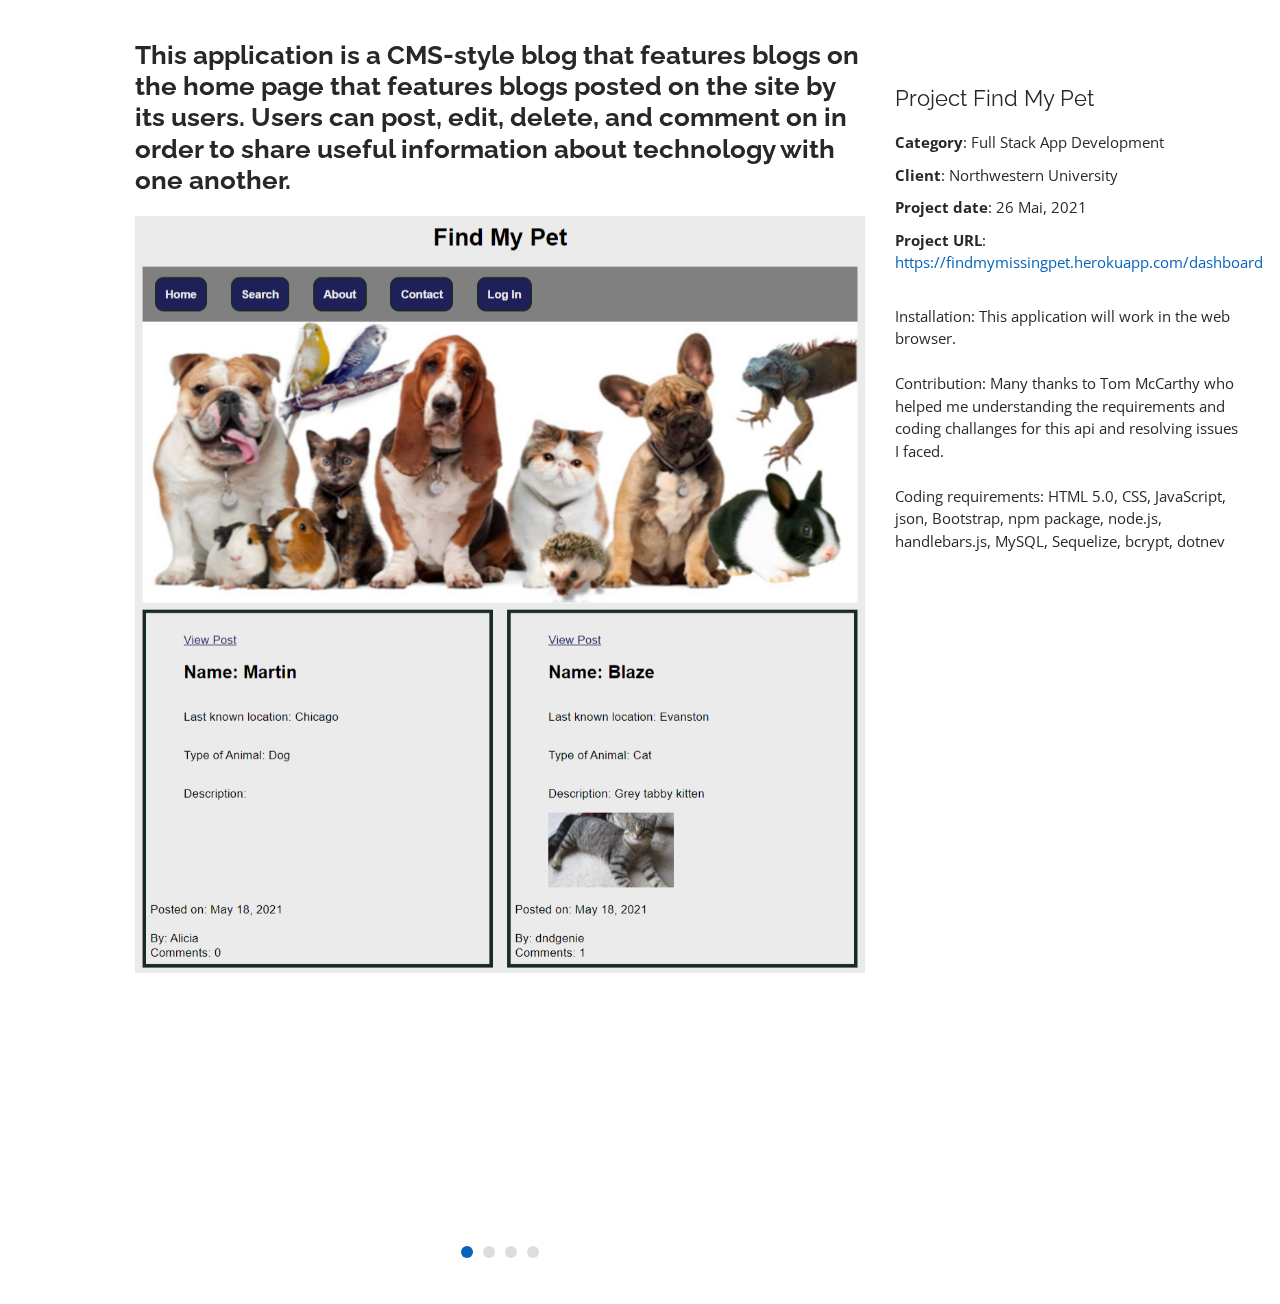
<file: findanimal-details.html>
<!DOCTYPE html>
<html lang="en">

<head>
  <meta charset="utf-8">
  <meta content="width=device-width, initial-scale=1.0" name="viewport">

  <title>TECH BLOG Application</title>
  <meta content="" name="description">
  <meta content="" name="keywords">

  <!-- Favicons -->
  <link href="assets/img/favicon.png" rel="icon">
  <link href="assets/img/apple-touch-icon.png" rel="apple-touch-icon">

  <!-- Google Fonts -->
  <link href="https://fonts.googleapis.com/css?family=Open+Sans:300,300i,400,400i,600,600i,700,700i|Raleway:300,300i,400,400i,500,500i,600,600i,700,700i|Poppins:300,300i,400,400i,500,500i,600,600i,700,700i" rel="stylesheet">

  <!-- Vendor CSS Files -->
  <link href="assets/vendor/bootstrap/css/bootstrap.min.css" rel="stylesheet">
  <link href="assets/vendor/icofont/icofont.min.css" rel="stylesheet">
  <link href="assets/vendor/boxicons/css/boxicons.min.css" rel="stylesheet">
  <link href="assets/vendor/venobox/venobox.css" rel="stylesheet">
  <link href="assets/vendor/owl.carousel/assets/owl.carousel.min.css" rel="stylesheet">
  <link href="assets/vendor/aos/aos.css" rel="stylesheet">

  <!-- Template Main CSS File -->
  <link href="assets/css/style.css" rel="stylesheet">

  <!-- =======================================================
  * Template Name: MyResume - v2.2.1
  * Template URL: https://bootstrapmade.com/free-html-bootstrap-template-my-resume/
  * Author: BootstrapMade.com
  * License: https://bootstrapmade.com/license/
  ======================================================== -->
</head>

<body>

  <main id="main">

    <!-- ======= Portfolio Details ======= -->
    <section id="portfolio-details" class="portfolio-details">
      <div class="container" data-aos="fade-up">

        <div class="row">

          <div class="col-lg-8">
            <h2 class="portfolio-title">This application is a CMS-style blog that features blogs on the home page that features blogs posted on the site by its users. Users can post, edit, delete, and comment on in order to share useful information about technology with one another.</h2>
            <div class="owl-carousel portfolio-details-carousel">
              <img src="assets/img/findanimal/findanimalhome.PNG" class="img-fluid" alt="">
              <img src="assets/img/findanimal/findanimallogin.PNG" class="img-fluid" alt="">
              <img src="assets/img/findanimal/findanimalpost.PNG" class="img-fluid" alt="">
              <img src="assets/img/findanimal/findanimalsearch.PNG" class="img-fluid" alt="">
            </div>
          </div>

          <div class="col-lg-4 portfolio-info">
            <h3>Project Find My Pet</h3>
            <ul>
              <li><strong>Category</strong>: Full Stack App Development</li>
              <li><strong>Client</strong>: Northwestern University</li>
              <li><strong>Project date</strong>: 26 Mai, 2021</li>
              <li><strong>Project URL</strong>: <a href="#">https://findmymissingpet.herokuapp.com/dashboard</a></li>
            </ul>

            <p>
              Installation: This application will work in the web browser. </br></br>
              Contribution: Many thanks to Tom McCarthy who helped me understanding the requirements and coding challanges for this api and resolving issues I faced.</br></br>
              Coding requirements: HTML 5.0, CSS, JavaScript, json, Bootstrap, npm package, node.js, handlebars.js, MySQL, Sequelize, bcrypt, dotnev
            </p>
          </div>

        </div>

      </div>
    </section><!-- End Portfolio Details -->

  </main><!-- End #main -->

  <a href="#" class="back-to-top"><i class="bx bx-up-arrow-alt"></i></a>
  <div id="preloader"></div>

  <!-- Vendor JS Files -->
  <script src="assets/vendor/jquery/jquery.min.js"></script>
  <script src="assets/vendor/bootstrap/js/bootstrap.bundle.min.js"></script>
  <script src="assets/vendor/jquery.easing/jquery.easing.min.js"></script>
  <script src="assets/vendor/php-email-form/validate.js"></script>
  <script src="assets/vendor/waypoints/jquery.waypoints.min.js"></script>
  <script src="assets/vendor/counterup/counterup.min.js"></script>
  <script src="assets/vendor/isotope-layout/isotope.pkgd.min.js"></script>
  <script src="assets/vendor/venobox/venobox.min.js"></script>
  <script src="assets/vendor/owl.carousel/owl.carousel.min.js"></script>
  <script src="assets/vendor/typed.js/typed.min.js"></script>
  <script src="assets/vendor/aos/aos.js"></script>

  <!-- Template Main JS File -->
  <script src="assets/js/main.js"></script>

</body>

</html>
</file>
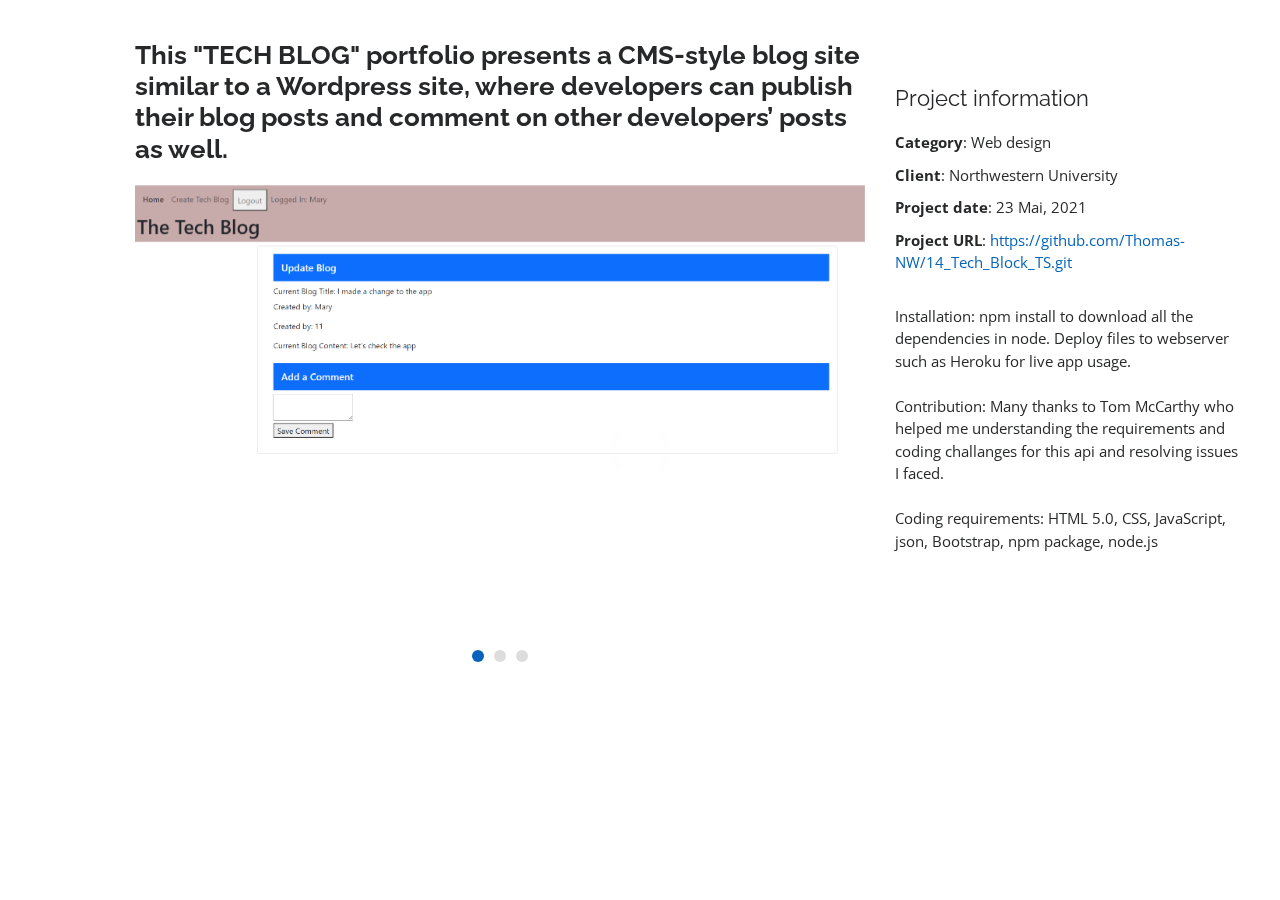
<file: portfolio-details.html>
<!DOCTYPE html>
<html lang="en">

<head>
  <meta charset="utf-8">
  <meta content="width=device-width, initial-scale=1.0" name="viewport">

  <title>TECH BLOG Application</title>
  <meta content="" name="description">
  <meta content="" name="keywords">

  <!-- Favicons -->
  <link href="assets/img/favicon.png" rel="icon">
  <link href="assets/img/apple-touch-icon.png" rel="apple-touch-icon">

  <!-- Google Fonts -->
  <link href="https://fonts.googleapis.com/css?family=Open+Sans:300,300i,400,400i,600,600i,700,700i|Raleway:300,300i,400,400i,500,500i,600,600i,700,700i|Poppins:300,300i,400,400i,500,500i,600,600i,700,700i" rel="stylesheet">

  <!-- Vendor CSS Files -->
  <link href="assets/vendor/bootstrap/css/bootstrap.min.css" rel="stylesheet">
  <link href="assets/vendor/icofont/icofont.min.css" rel="stylesheet">
  <link href="assets/vendor/boxicons/css/boxicons.min.css" rel="stylesheet">
  <link href="assets/vendor/venobox/venobox.css" rel="stylesheet">
  <link href="assets/vendor/owl.carousel/assets/owl.carousel.min.css" rel="stylesheet">
  <link href="assets/vendor/aos/aos.css" rel="stylesheet">

  <!-- Template Main CSS File -->
  <link href="assets/css/style.css" rel="stylesheet">

  <!-- =======================================================
  * Template Name: MyResume - v2.2.1
  * Template URL: https://bootstrapmade.com/free-html-bootstrap-template-my-resume/
  * Author: BootstrapMade.com
  * License: https://bootstrapmade.com/license/
  ======================================================== -->
</head>

<body>

  <main id="main">

    <!-- ======= Portfolio Details ======= -->
    <section id="portfolio-details" class="portfolio-details">
      <div class="container" data-aos="fade-up">

        <div class="row">

          <div class="col-lg-8">
            <h2 class="portfolio-title">This "TECH BLOG" portfolio presents a CMS-style blog site similar to a Wordpress site, where developers can publish their blog posts and comment on other developers’ posts as well.</h2>
            <div class="owl-carousel portfolio-details-carousel">
              <img src="assets/img/techblog/Tech_Blog_Comment.PNG" class="img-fluid" alt="">
              <img src="assets/img/techblog/Tech_Blog_LoggedIn.PNG" class="img-fluid" alt="">
              <img src="assets/img/techblog/Tech_Blog_Update_Delete.PNG" class="img-fluid" alt="">
            </div>
          </div>

          <div class="col-lg-4 portfolio-info">
            <h3>Project information</h3>
            <ul>
              <li><strong>Category</strong>: Web design</li>
              <li><strong>Client</strong>: Northwestern University</li>
              <li><strong>Project date</strong>: 23 Mai, 2021</li>
              <li><strong>Project URL</strong>: <a href="#">https://github.com/Thomas-NW/14_Tech_Block_TS.git</a></li>
            </ul>

            <p>
              Installation: npm install to download all the dependencies in node. Deploy files to webserver such as Heroku for live app usage. </br></br>
              Contribution: Many thanks to Tom McCarthy who helped me understanding the requirements and coding challanges for this api and resolving issues I faced.</br></br>
              Coding requirements: HTML 5.0, CSS, JavaScript, json, Bootstrap, npm package, node.js
            </p>
          </div>

        </div>

      </div>
    </section><!-- End Portfolio Details -->

  </main><!-- End #main -->

  <a href="#" class="back-to-top"><i class="bx bx-up-arrow-alt"></i></a>
  <div id="preloader"></div>

  <!-- Vendor JS Files -->
  <script src="assets/vendor/jquery/jquery.min.js"></script>
  <script src="assets/vendor/bootstrap/js/bootstrap.bundle.min.js"></script>
  <script src="assets/vendor/jquery.easing/jquery.easing.min.js"></script>
  <script src="assets/vendor/php-email-form/validate.js"></script>
  <script src="assets/vendor/waypoints/jquery.waypoints.min.js"></script>
  <script src="assets/vendor/counterup/counterup.min.js"></script>
  <script src="assets/vendor/isotope-layout/isotope.pkgd.min.js"></script>
  <script src="assets/vendor/venobox/venobox.min.js"></script>
  <script src="assets/vendor/owl.carousel/owl.carousel.min.js"></script>
  <script src="assets/vendor/typed.js/typed.min.js"></script>
  <script src="assets/vendor/aos/aos.js"></script>

  <!-- Template Main JS File -->
  <script src="assets/js/main.js"></script>

</body>

</html>
</file>
<file: assets/vendor/venobox/venobox.css>
/* ------ venobox.css --------*/
.vbox-overlay *, .vbox-overlay *:before, .vbox-overlay *:after{
    -webkit-backface-visibility: hidden;
    -webkit-box-sizing:border-box;
    -moz-box-sizing:border-box;
    box-sizing:border-box;
}
.vbox-overlay * { 
    -webkit-backface-visibility: visible;
    backface-visibility: visible;
}
.vbox-overlay{
    display: -webkit-flex;
    display: flex;
    -webkit-flex-direction: column;
    flex-direction: column;
    -webkit-justify-content: center;
    justify-content: center;
    -webkit-align-items: center;
    align-items: center;
    position: fixed;
    left: 0;
    top: 0;
    bottom: 0;
    right: 0;
    z-index: 999999;
}

/* ----- navigation ----- */
.vbox-title{
    width: 100%;
    height: 40px;
    float: left;
    text-align: center;
    line-height: 28px;
    font-size: 12px;
    padding: 6px 50px;
    overflow: hidden;
    position: fixed;
    display: none;
    left: 0;
    z-index: 89;
}
.vbox-close{
    cursor: pointer;
    position: fixed;
    top: -1px;
    right: 0;
    width: 50px;
    height: 40px;
    padding: 6px;
    display: block;
    background-position:10px center;
    overflow: hidden;
    font-size: 24px;
    line-height: 1;
    text-align: center;
    z-index: 99;
}
.vbox-left{
    cursor: pointer;
    position: fixed;
    left: 0;
    height: 40px;
    overflow: hidden;
    line-height: 28px;
    font-size: 12px;
    z-index: 99;
    display: flex;
    align-items:center;
}
.vbox-num{
    display: inline-block;
    margin: 6px 0 6px 15px;
}
/* ----- Social share ----- */
.vbox-share{
    line-height: 28px;
    font-size: 12px;
    overflow: hidden;
    position: fixed;
    left: 0;
    z-index: 98;
    display: flex;
    align-items:center;
    justify-content: center;
    width: 100%;
    text-align: center;
}
.vbox-share svg{
    max-height: 28px;
    width: 28px;
    z-index: 10;
    margin-left: 12px;
    margin-top: 6px;
    margin-bottom: 6px;
    vertical-align: middle;
}


/* ----- navigation ARROWS ----- */
.vbox-next, .vbox-prev{
    position: fixed;
    top: 50%;
    margin-top: -15px;
    overflow: hidden;
    cursor: pointer;
    display: block;
    width: 45px;
    height: 45px;
    z-index: 99;
}
.vbox-next span, .vbox-prev span{
    position: relative;
    width: 20px;
    height: 20px;
    border: 2px solid transparent;
    border-top-color: #B6B6B6;
    border-right-color: #B6B6B6;
    text-indent: -100px;
    position: absolute;
    top: 8px;
    display: block;
}
.vbox-prev{
    left: 15px;
}
.vbox-next{
    right: 15px;
}
.vbox-prev span{
    left: 10px;
    -ms-transform: rotate(-135deg);
    -webkit-transform: rotate(-135deg);
    transform: rotate(-135deg);
}
.vbox-next span{
    -ms-transform: rotate(45deg);
    -webkit-transform: rotate(45deg);
    transform: rotate(45deg);
    right: 10px;
}
/* ------- inline window ------ */
.vbox-inline{
    width: 420px;
    height: 315px;
    height: 70vh;
    padding: 10px;
    background: #fff;
    margin: 0 auto;
    overflow: auto;
    text-align: left;
}
/* ------- Video & iFrames window ------ */
.venoframe{
    max-width: 100%;
    width: 100%;
    border: none;
    width: 100%;
    height: 260px;
    height: 70vh;
}
.venoframe.vbvid{
    height: 260px;
}
@media (min-width: 768px) {
    .venoframe, .vbox-inline{
        width: 90%;
        height: 360px;
        height: 70vh;
    }
    .venoframe.vbvid{
        width: 640px;
        height: 360px;
    }
}
@media (min-width: 992px) {
    .venoframe, .vbox-inline{
        max-width: 1200px;
        width: 80%;
        height: 540px;
        height: 70vh;
    }
    .venoframe.vbvid{
        width: 960px;
        height: 540px;
    }
}
/* 
Please do NOT edit this part! 
or at least read this note: http://i.imgur.com/7C0ws9e.gif
*/
.vbox-open{
    overflow: hidden;
}
.vbox-container{
    position: absolute;
    left: 0;
    right: 0;
    top: 0;
    bottom: 0;
    overflow-x: hidden;
    overflow-y: scroll;
    overflow-scrolling: touch;
    -webkit-overflow-scrolling: touch;
    z-index: 20;
    max-height: 100%;

}

.vbox-content{
    text-align: center;
    float: left;
    width: 100%;
    position: relative;
    overflow: hidden;
    padding: 20px 4%;
}
.vbox-container img{
    max-width: 100%;
    height: auto;
}
.vbox-figlio{
    box-shadow: 0 0 12px rgba(0,0,0,0.19), 0 6px 6px rgba(0,0,0,0.23);
    max-width: 100%;
    text-align: initial;
}
img.vbox-figlio{
    -webkit-user-select: none;
-khtml-user-select: none;
-moz-user-select: none;
-o-user-select: none;
user-select: none;
}
.vbox-content.swipe-left{
    margin-left: -200px !important;
}
.vbox-content.swipe-right{
    margin-left: 200px !important;
}
.vbox-animated{
    webkit-transition: margin 300ms ease-out;
    transition: margin 300ms ease-out;
}

/* ---------- preloader ----------
 * SPINKIT 
 * http://tobiasahlin.com/spinkit/
-------------------------------- */
.sk-double-bounce,.sk-rotating-plane{width:40px;height:40px;margin:40px auto}.sk-rotating-plane{background-color:#333;-webkit-animation:sk-rotatePlane 1.2s infinite ease-in-out;animation:sk-rotatePlane 1.2s infinite ease-in-out}@-webkit-keyframes sk-rotatePlane{0%{-webkit-transform:perspective(120px) rotateX(0) rotateY(0);transform:perspective(120px) rotateX(0) rotateY(0)}50%{-webkit-transform:perspective(120px) rotateX(-180.1deg) rotateY(0);transform:perspective(120px) rotateX(-180.1deg) rotateY(0)}100%{-webkit-transform:perspective(120px) rotateX(-180deg) rotateY(-179.9deg);transform:perspective(120px) rotateX(-180deg) rotateY(-179.9deg)}}@keyframes sk-rotatePlane{0%{-webkit-transform:perspective(120px) rotateX(0) rotateY(0);transform:perspective(120px) rotateX(0) rotateY(0)}50%{-webkit-transform:perspective(120px) rotateX(-180.1deg) rotateY(0);transform:perspective(120px) rotateX(-180.1deg) rotateY(0)}100%{-webkit-transform:perspective(120px) rotateX(-180deg) rotateY(-179.9deg);transform:perspective(120px) rotateX(-180deg) rotateY(-179.9deg)}}.sk-double-bounce{position:relative}.sk-double-bounce .sk-child{width:100%;height:100%;border-radius:50%;background-color:#333;opacity:.6;position:absolute;top:0;left:0;-webkit-animation:sk-doubleBounce 2s infinite ease-in-out;animation:sk-doubleBounce 2s infinite ease-in-out}.sk-chasing-dots .sk-child,.sk-spinner-pulse,.sk-three-bounce .sk-child{background-color:#333;border-radius:100%}.sk-double-bounce .sk-double-bounce2{-webkit-animation-delay:-1s;animation-delay:-1s}@-webkit-keyframes sk-doubleBounce{0%,100%{-webkit-transform:scale(0);transform:scale(0)}50%{-webkit-transform:scale(1);transform:scale(1)}}@keyframes sk-doubleBounce{0%,100%{-webkit-transform:scale(0);transform:scale(0)}50%{-webkit-transform:scale(1);transform:scale(1)}}.sk-wave{margin:40px auto;width:50px;height:40px;text-align:center;font-size:10px}.sk-wave .sk-rect{background-color:#333;height:100%;width:6px;display:inline-block;-webkit-animation:sk-waveStretchDelay 1.2s infinite ease-in-out;animation:sk-waveStretchDelay 1.2s infinite ease-in-out}.sk-wave .sk-rect1{-webkit-animation-delay:-1.2s;animation-delay:-1.2s}.sk-wave .sk-rect2{-webkit-animation-delay:-1.1s;animation-delay:-1.1s}.sk-wave .sk-rect3{-webkit-animation-delay:-1s;animation-delay:-1s}.sk-wave .sk-rect4{-webkit-animation-delay:-.9s;animation-delay:-.9s}.sk-wave .sk-rect5{-webkit-animation-delay:-.8s;animation-delay:-.8s}@-webkit-keyframes sk-waveStretchDelay{0%,100%,40%{-webkit-transform:scaleY(.4);transform:scaleY(.4)}20%{-webkit-transform:scaleY(1);transform:scaleY(1)}}@keyframes sk-waveStretchDelay{0%,100%,40%{-webkit-transform:scaleY(.4);transform:scaleY(.4)}20%{-webkit-transform:scaleY(1);transform:scaleY(1)}}.sk-wandering-cubes{margin:40px auto;width:40px;height:40px;position:relative}.sk-wandering-cubes .sk-cube{background-color:#333;width:10px;height:10px;position:absolute;top:0;left:0;-webkit-animation:sk-wanderingCube 1.8s ease-in-out -1.8s infinite both;animation:sk-wanderingCube 1.8s ease-in-out -1.8s infinite both}.sk-chasing-dots,.sk-spinner-pulse{width:40px;height:40px;margin:40px auto}.sk-wandering-cubes .sk-cube2{-webkit-animation-delay:-.9s;animation-delay:-.9s}@-webkit-keyframes sk-wanderingCube{0%{-webkit-transform:rotate(0);transform:rotate(0)}25%{-webkit-transform:translateX(30px) rotate(-90deg) scale(.5);transform:translateX(30px) rotate(-90deg) scale(.5)}50%{-webkit-transform:translateX(30px) translateY(30px) rotate(-179deg);transform:translateX(30px) translateY(30px) rotate(-179deg)}50.1%{-webkit-transform:translateX(30px) translateY(30px) rotate(-180deg);transform:translateX(30px) translateY(30px) rotate(-180deg)}75%{-webkit-transform:translateX(0) translateY(30px) rotate(-270deg) scale(.5);transform:translateX(0) translateY(30px) rotate(-270deg) scale(.5)}100%{-webkit-transform:rotate(-360deg);transform:rotate(-360deg)}}@keyframes sk-wanderingCube{0%{-webkit-transform:rotate(0);transform:rotate(0)}25%{-webkit-transform:translateX(30px) rotate(-90deg) scale(.5);transform:translateX(30px) rotate(-90deg) scale(.5)}50%{-webkit-transform:translateX(30px) translateY(30px) rotate(-179deg);transform:translateX(30px) translateY(30px) rotate(-179deg)}50.1%{-webkit-transform:translateX(30px) translateY(30px) rotate(-180deg);transform:translateX(30px) translateY(30px) rotate(-180deg)}75%{-webkit-transform:translateX(0) translateY(30px) rotate(-270deg) scale(.5);transform:translateX(0) translateY(30px) rotate(-270deg) scale(.5)}100%{-webkit-transform:rotate(-360deg);transform:rotate(-360deg)}}.sk-spinner-pulse{-webkit-animation:sk-pulseScaleOut 1s infinite ease-in-out;animation:sk-pulseScaleOut 1s infinite ease-in-out}@-webkit-keyframes sk-pulseScaleOut{0%{-webkit-transform:scale(0);transform:scale(0)}100%{-webkit-transform:scale(1);transform:scale(1);opacity:0}}@keyframes sk-pulseScaleOut{0%{-webkit-transform:scale(0);transform:scale(0)}100%{-webkit-transform:scale(1);transform:scale(1);opacity:0}}.sk-chasing-dots{position:relative;text-align:center;-webkit-animation:sk-chasingDotsRotate 2s infinite linear;animation:sk-chasingDotsRotate 2s infinite linear}.sk-chasing-dots .sk-child{width:60%;height:60%;display:inline-block;position:absolute;top:0;-webkit-animation:sk-chasingDotsBounce 2s infinite ease-in-out;animation:sk-chasingDotsBounce 2s infinite ease-in-out}.sk-chasing-dots .sk-dot2{top:auto;bottom:0;-webkit-animation-delay:-1s;animation-delay:-1s}@-webkit-keyframes sk-chasingDotsRotate{100%{-webkit-transform:rotate(360deg);transform:rotate(360deg)}}@keyframes sk-chasingDotsRotate{100%{-webkit-transform:rotate(360deg);transform:rotate(360deg)}}@-webkit-keyframes sk-chasingDotsBounce{0%,100%{-webkit-transform:scale(0);transform:scale(0)}50%{-webkit-transform:scale(1);transform:scale(1)}}@keyframes sk-chasingDotsBounce{0%,100%{-webkit-transform:scale(0);transform:scale(0)}50%{-webkit-transform:scale(1);transform:scale(1)}}.sk-three-bounce{margin:40px auto;width:80px;text-align:center}.sk-three-bounce .sk-child{width:20px;height:20px;display:inline-block;-webkit-animation:sk-three-bounce 1.4s ease-in-out 0s infinite both;animation:sk-three-bounce 1.4s ease-in-out 0s infinite both}.sk-circle .sk-child:before,.sk-fading-circle .sk-circle:before{display:block;border-radius:100%;content:'';background-color:#333}.sk-three-bounce .sk-bounce1{-webkit-animation-delay:-.32s;animation-delay:-.32s}.sk-three-bounce .sk-bounce2{-webkit-animation-delay:-.16s;animation-delay:-.16s}@-webkit-keyframes sk-three-bounce{0%,100%,80%{-webkit-transform:scale(0);transform:scale(0)}40%{-webkit-transform:scale(1);transform:scale(1)}}@keyframes sk-three-bounce{0%,100%,80%{-webkit-transform:scale(0);transform:scale(0)}40%{-webkit-transform:scale(1);transform:scale(1)}}.sk-circle{margin:40px auto;width:40px;height:40px;position:relative}.sk-circle .sk-child{width:100%;height:100%;position:absolute;left:0;top:0}.sk-circle .sk-child:before{margin:0 auto;width:15%;height:15%;-webkit-animation:sk-circleBounceDelay 1.2s infinite ease-in-out both;animation:sk-circleBounceDelay 1.2s infinite ease-in-out both}.sk-circle .sk-circle2{-webkit-transform:rotate(30deg);-ms-transform:rotate(30deg);transform:rotate(30deg)}.sk-circle .sk-circle3{-webkit-transform:rotate(60deg);-ms-transform:rotate(60deg);transform:rotate(60deg)}.sk-circle .sk-circle4{-webkit-transform:rotate(90deg);-ms-transform:rotate(90deg);transform:rotate(90deg)}.sk-circle .sk-circle5{-webkit-transform:rotate(120deg);-ms-transform:rotate(120deg);transform:rotate(120deg)}.sk-circle .sk-circle6{-webkit-transform:rotate(150deg);-ms-transform:rotate(150deg);transform:rotate(150deg)}.sk-circle .sk-circle7{-webkit-transform:rotate(180deg);-ms-transform:rotate(180deg);transform:rotate(180deg)}.sk-circle .sk-circle8{-webkit-transform:rotate(210deg);-ms-transform:rotate(210deg);transform:rotate(210deg)}.sk-circle .sk-circle9{-webkit-transform:rotate(240deg);-ms-transform:rotate(240deg);transform:rotate(240deg)}.sk-circle .sk-circle10{-webkit-transform:rotate(270deg);-ms-transform:rotate(270deg);transform:rotate(270deg)}.sk-circle .sk-circle11{-webkit-transform:rotate(300deg);-ms-transform:rotate(300deg);transform:rotate(300deg)}.sk-circle .sk-circle12{-webkit-transform:rotate(330deg);-ms-transform:rotate(330deg);transform:rotate(330deg)}.sk-circle .sk-circle2:before{-webkit-animation-delay:-1.1s;animation-delay:-1.1s}.sk-circle .sk-circle3:before{-webkit-animation-delay:-1s;animation-delay:-1s}.sk-circle .sk-circle4:before{-webkit-animation-delay:-.9s;animation-delay:-.9s}.sk-circle .sk-circle5:before{-webkit-animation-delay:-.8s;animation-delay:-.8s}.sk-circle .sk-circle6:before{-webkit-animation-delay:-.7s;animation-delay:-.7s}.sk-circle .sk-circle7:before{-webkit-animation-delay:-.6s;animation-delay:-.6s}.sk-circle .sk-circle8:before{-webkit-animation-delay:-.5s;animation-delay:-.5s}.sk-circle .sk-circle9:before{-webkit-animation-delay:-.4s;animation-delay:-.4s}.sk-circle .sk-circle10:before{-webkit-animation-delay:-.3s;animation-delay:-.3s}.sk-circle .sk-circle11:before{-webkit-animation-delay:-.2s;animation-delay:-.2s}.sk-circle .sk-circle12:before{-webkit-animation-delay:-.1s;animation-delay:-.1s}@-webkit-keyframes sk-circleBounceDelay{0%,100%,80%{-webkit-transform:scale(0);transform:scale(0)}40%{-webkit-transform:scale(1);transform:scale(1)}}@keyframes sk-circleBounceDelay{0%,100%,80%{-webkit-transform:scale(0);transform:scale(0)}40%{-webkit-transform:scale(1);transform:scale(1)}}.sk-cube-grid{width:40px;height:40px;margin:40px auto}.sk-cube-grid .sk-cube{width:33.33%;height:33.33%;background-color:#333;float:left;-webkit-animation:sk-cubeGridScaleDelay 1.3s infinite ease-in-out;animation:sk-cubeGridScaleDelay 1.3s infinite ease-in-out}.sk-cube-grid .sk-cube1{-webkit-animation-delay:.2s;animation-delay:.2s}.sk-cube-grid .sk-cube2{-webkit-animation-delay:.3s;animation-delay:.3s}.sk-cube-grid .sk-cube3{-webkit-animation-delay:.4s;animation-delay:.4s}.sk-cube-grid .sk-cube4{-webkit-animation-delay:.1s;animation-delay:.1s}.sk-cube-grid .sk-cube5{-webkit-animation-delay:.2s;animation-delay:.2s}.sk-cube-grid .sk-cube6{-webkit-animation-delay:.3s;animation-delay:.3s}.sk-cube-grid .sk-cube7{-webkit-animation-delay:0ms;animation-delay:0ms}.sk-cube-grid .sk-cube8{-webkit-animation-delay:.1s;animation-delay:.1s}.sk-cube-grid .sk-cube9{-webkit-animation-delay:.2s;animation-delay:.2s}@-webkit-keyframes sk-cubeGridScaleDelay{0%,100%,70%{-webkit-transform:scale3D(1,1,1);transform:scale3D(1,1,1)}35%{-webkit-transform:scale3D(0,0,1);transform:scale3D(0,0,1)}}@keyframes sk-cubeGridScaleDelay{0%,100%,70%{-webkit-transform:scale3D(1,1,1);transform:scale3D(1,1,1)}35%{-webkit-transform:scale3D(0,0,1);transform:scale3D(0,0,1)}}.sk-fading-circle{margin:40px auto;width:40px;height:40px;position:relative}.sk-fading-circle .sk-circle{width:100%;height:100%;position:absolute;left:0;top:0}.sk-fading-circle .sk-circle:before{margin:0 auto;width:15%;height:15%;-webkit-animation:sk-circleFadeDelay 1.2s infinite ease-in-out both;animation:sk-circleFadeDelay 1.2s infinite ease-in-out both}.sk-fading-circle .sk-circle2{-webkit-transform:rotate(30deg);-ms-transform:rotate(30deg);transform:rotate(30deg)}.sk-fading-circle .sk-circle3{-webkit-transform:rotate(60deg);-ms-transform:rotate(60deg);transform:rotate(60deg)}.sk-fading-circle .sk-circle4{-webkit-transform:rotate(90deg);-ms-transform:rotate(90deg);transform:rotate(90deg)}.sk-fading-circle .sk-circle5{-webkit-transform:rotate(120deg);-ms-transform:rotate(120deg);transform:rotate(120deg)}.sk-fading-circle .sk-circle6{-webkit-transform:rotate(150deg);-ms-transform:rotate(150deg);transform:rotate(150deg)}.sk-fading-circle .sk-circle7{-webkit-transform:rotate(180deg);-ms-transform:rotate(180deg);transform:rotate(180deg)}.sk-fading-circle .sk-circle8{-webkit-transform:rotate(210deg);-ms-transform:rotate(210deg);transform:rotate(210deg)}.sk-fading-circle .sk-circle9{-webkit-transform:rotate(240deg);-ms-transform:rotate(240deg);transform:rotate(240deg)}.sk-fading-circle .sk-circle10{-webkit-transform:rotate(270deg);-ms-transform:rotate(270deg);transform:rotate(270deg)}.sk-fading-circle .sk-circle11{-webkit-transform:rotate(300deg);-ms-transform:rotate(300deg);transform:rotate(300deg)}.sk-fading-circle .sk-circle12{-webkit-transform:rotate(330deg);-ms-transform:rotate(330deg);transform:rotate(330deg)}.sk-fading-circle .sk-circle2:before{-webkit-animation-delay:-1.1s;animation-delay:-1.1s}.sk-fading-circle .sk-circle3:before{-webkit-animation-delay:-1s;animation-delay:-1s}.sk-fading-circle .sk-circle4:before{-webkit-animation-delay:-.9s;animation-delay:-.9s}.sk-fading-circle .sk-circle5:before{-webkit-animation-delay:-.8s;animation-delay:-.8s}.sk-fading-circle .sk-circle6:before{-webkit-animation-delay:-.7s;animation-delay:-.7s}.sk-fading-circle .sk-circle7:before{-webkit-animation-delay:-.6s;animation-delay:-.6s}.sk-fading-circle .sk-circle8:before{-webkit-animation-delay:-.5s;animation-delay:-.5s}.sk-fading-circle .sk-circle9:before{-webkit-animation-delay:-.4s;animation-delay:-.4s}.sk-fading-circle .sk-circle10:before{-webkit-animation-delay:-.3s;animation-delay:-.3s}.sk-fading-circle .sk-circle11:before{-webkit-animation-delay:-.2s;animation-delay:-.2s}.sk-fading-circle .sk-circle12:before{-webkit-animation-delay:-.1s;animation-delay:-.1s}@-webkit-keyframes sk-circleFadeDelay{0%,100%,39%{opacity:0}40%{opacity:1}}@keyframes sk-circleFadeDelay{0%,100%,39%{opacity:0}40%{opacity:1}}.sk-folding-cube{margin:40px auto;width:40px;height:40px;position:relative;-webkit-transform:rotateZ(45deg);transform:rotateZ(45deg)}.sk-folding-cube .sk-cube{float:left;width:50%;height:50%;position:relative;-webkit-transform:scale(1.1);-ms-transform:scale(1.1);transform:scale(1.1)}.sk-folding-cube .sk-cube:before{content:'';position:absolute;top:0;left:0;width:100%;height:100%;background-color:#333;-webkit-animation:sk-foldCubeAngle 2.4s infinite linear both;animation:sk-foldCubeAngle 2.4s infinite linear both;-webkit-transform-origin:100% 100%;-ms-transform-origin:100% 100%;transform-origin:100% 100%}.sk-folding-cube .sk-cube2{-webkit-transform:scale(1.1) rotateZ(90deg);transform:scale(1.1) rotateZ(90deg)}.sk-folding-cube .sk-cube3{-webkit-transform:scale(1.1) rotateZ(180deg);transform:scale(1.1) rotateZ(180deg)}.sk-folding-cube .sk-cube4{-webkit-transform:scale(1.1) rotateZ(270deg);transform:scale(1.1) rotateZ(270deg)}.sk-folding-cube .sk-cube2:before{-webkit-animation-delay:.3s;animation-delay:.3s}.sk-folding-cube .sk-cube3:before{-webkit-animation-delay:.6s;animation-delay:.6s}.sk-folding-cube .sk-cube4:before{-webkit-animation-delay:.9s;animation-delay:.9s}@-webkit-keyframes sk-foldCubeAngle{0%,10%{-webkit-transform:perspective(140px) rotateX(-180deg);transform:perspective(140px) rotateX(-180deg);opacity:0}25%,75%{-webkit-transform:perspective(140px) rotateX(0);transform:perspective(140px) rotateX(0);opacity:1}100%,90%{-webkit-transform:perspective(140px) rotateY(180deg);transform:perspective(140px) rotateY(180deg);opacity:0}}@keyframes sk-foldCubeAngle{0%,10%{-webkit-transform:perspective(140px) rotateX(-180deg);transform:perspective(140px) rotateX(-180deg);opacity:0}25%,75%{-webkit-transform:perspective(140px) rotateX(0);transform:perspective(140px) rotateX(0);opacity:1}100%,90%{-webkit-transform:perspective(140px) rotateY(180deg);transform:perspective(140px) rotateY(180deg);opacity:0}}
</file>
<file: assets/css/style.css>
/**
* Template Name: MyResume - v2.2.1
* Template URL: https://bootstrapmade.com/free-html-bootstrap-template-my-resume/
* Author: BootstrapMade.com
* License: https://bootstrapmade.com/license/
*/

/*--------------------------------------------------------------
# General
--------------------------------------------------------------*/
body {
  font-family: "Open Sans", sans-serif;
  color: #272829;
}

a {
  color: #0563bb;
}

a:hover {
  color: #067ded;
  text-decoration: none;
}

h1, h2, h3, h4, h5, h6 {
  font-family: "Raleway", sans-serif;
}

/*--------------------------------------------------------------
# Back to top button
--------------------------------------------------------------*/
.back-to-top {
  position: fixed;
  display: none;
  width: 40px;
  height: 40px;
  border-radius: 50px;
  right: 15px;
  bottom: 15px;
  background: #0563bb;
  color: #fff;
  transition: display 0.5s ease-in-out;
  z-index: 99999;
}

.back-to-top i {
  font-size: 24px;
  position: absolute;
  top: 7px;
  left: 8px;
}

.back-to-top:hover {
  color: #fff;
  background: #0678e3;
  transition: background 0.2s ease-in-out;
}

/*--------------------------------------------------------------
# Preloader
--------------------------------------------------------------*/
#preloader {
  position: fixed;
  top: 0;
  left: 0;
  right: 0;
  bottom: 0;
  z-index: 9999;
  overflow: hidden;
  background: #fff;
}

#preloader:before {
  content: "";
  position: fixed;
  top: calc(50% - 30px);
  left: calc(50% - 30px);
  border: 6px solid #0563bb;
  border-top-color: #fff;
  border-bottom-color: #fff;
  border-radius: 50%;
  width: 60px;
  height: 60px;
  -webkit-animation: animate-preloader 1s linear infinite;
  animation: animate-preloader 1s linear infinite;
}

@-webkit-keyframes animate-preloader {
  0% {
    transform: rotate(0deg);
  }
  100% {
    transform: rotate(360deg);
  }
}

@keyframes animate-preloader {
  0% {
    transform: rotate(0deg);
  }
  100% {
    transform: rotate(360deg);
  }
}

/*--------------------------------------------------------------
# Disable aos animation delay on mobile devices
--------------------------------------------------------------*/
@media screen and (max-width: 768px) {
  [data-aos-delay] {
    transition-delay: 0 !important;
  }
}

/*--------------------------------------------------------------
# Header
--------------------------------------------------------------*/
#header {
  position: fixed;
  top: 0;
  left: 0;
  bottom: 0;
  z-index: 9997;
  transition: all 0.5s;
  padding: 15px;
  overflow-y: auto;
}

@media (max-width: 992px) {
  #header {
    width: 300px;
    background: #fff;
    border-right: 1px solid #e6e9ec;
    left: -300px;
  }
}

@media (min-width: 992px) {
  #main {
    margin-left: 100px;
  }
}

/*--------------------------------------------------------------
# Navigation Menu
--------------------------------------------------------------*/
/* Desktop Navigation */
.nav-menu * {
  margin: 0;
  padding: 0;
  list-style: none;
}

.nav-menu > ul > li {
  position: relative;
  white-space: nowrap;
}

.nav-menu a {
  display: flex;
  align-items: center;
  color: #45505b;
  padding: 10px 18px;
  margin-bottom: 8px;
  transition: 0.3s;
  font-size: 15px;
  border-radius: 50px;
  background: #f2f3f5;
  height: 56px;
  width: 100%;
  overflow: hidden;
  transition: 0.3s;
}

.nav-menu a i {
  font-size: 20px;
}

.nav-menu a span {
  padding: 0 5px 0 7px;
  color: #45505b;
}

@media (min-width: 992px) {
  .nav-menu a {
    width: 56px;
  }
  .nav-menu a span {
    display: none;
    color: #fff;
  }
}

.nav-menu a:hover, .nav-menu .active > a, .nav-menu li:hover > a {
  color: #fff;
  background: #0563bb;
}

.nav-menu a:hover span, .nav-menu .active > a span, .nav-menu li:hover > a span {
  color: #fff;
}

.nav-menu a:hover, .nav-menu li:hover > a {
  width: 100%;
  color: #fff;
}

.nav-menu a:hover span, .nav-menu li:hover > a span {
  display: block;
}

/* Mobile Navigation */
.mobile-nav-toggle {
  position: fixed;
  right: 15px;
  top: 15px;
  z-index: 9998;
  border: 0;
  background: none;
  font-size: 24px;
  transition: all 0.4s;
  outline: none !important;
  line-height: 1;
  cursor: pointer;
  text-align: right;
}

.mobile-nav-toggle i {
  color: #45505b;
}

.mobile-nav-active {
  overflow: hidden;
}

.mobile-nav-active #header {
  left: 0;
}

.mobile-nav-active .mobile-nav-toggle i {
  color: #0563bb;
}

/*--------------------------------------------------------------
# Hero Section
--------------------------------------------------------------*/
#hero {
  width: 100%;
  height: 100vh;
  /* background: url("../img/hero-bg.jpg") top right no-repeat; */
  /* background: url("../img/Thomas_Picture.png") top right no-repeat;
  background-size: cover; */
  position: relative;
}

@media (min-width: 992px) {
  #hero {
    padding-left: 160px;
  }
}

#hero:before {
  content: "";
  background: rgba(255, 255, 255, 0.8);
  position: absolute;
  bottom: 0;
  top: 0;
  left: 0;
  right: 0;
}

#hero h1 {
  margin: 0;
  font-size: 64px;
  font-weight: 700;
  line-height: 56px;
  color: #45505b;
}

#hero p {
  color: #45505b;
  margin: 15px 0 0 0;
  font-size: 26px;
  font-family: "Poppins", sans-serif;
}

#hero p span {
  color: #0563bb;
  letter-spacing: 1px;
}

#hero .social-links {
  margin-top: 30px;
}

#hero .social-links a {
  font-size: 24px;
  display: inline-block;
  color: #45505b;
  line-height: 1;
  margin-right: 20px;
  transition: 0.3s;
}

#hero .social-links a:hover {
  color: #0563bb;
}

@media (max-width: 992px) {
  #hero {
    text-align: center;
  }
  #hero h1 {
    font-size: 32px;
    line-height: 36px;
  }
  #hero p {
    margin-top: 10px;
    font-size: 20px;
    line-height: 24px;
  }
}

/*--------------------------------------------------------------
# Sections General
--------------------------------------------------------------*/
section {
  padding: 60px 0;
  overflow: hidden;
}

.section-title {
  text-align: left;
  padding-bottom: 30px;
}

.section-title h2 {
  font-size: 32px;
  font-weight: bold;
  text-transform: uppercase;
  margin-bottom: 20px;
  padding-bottom: 20px;
  position: relative;
  color: #45505b;
}

.section-title h2::before {
  content: '';
  position: absolute;
  display: block;
  width: 120px;
  height: 1px;
  background: #ddd;
  bottom: 1px;
  left: calc(50% - 60px);
}

.section-title h2::after {
  content: '';
  position: absolute;
  display: block;
  width: 40px;
  height: 3px;
  background: #0563bb;
  bottom: 0;
  left: calc(50% - 20px);
}

.section-title p {
  margin-bottom: 10px;
}

/*--------------------------------------------------------------
# About
--------------------------------------------------------------*/
.about .content h3 {
  font-weight: 700;
  font-size: 26px;
  color: #728394;
}

.about .content ul {
  list-style: none;
  padding: 0;
}

.about .content ul li {
  padding-bottom: 10px;
}

.about .content ul i {
  font-size: 20px;
  padding-right: 2px;
  color: #0563bb;
}

.about .content p:last-child {
  margin-bottom: 0;
}

/*--------------------------------------------------------------
# Facts
--------------------------------------------------------------*/
.facts .count-box {
  padding: 30px 30px 25px 30px;
  margin-top: 30px;
  width: 100%;
  position: relative;
  text-align: center;
  background: #fff;
}

.facts .count-box i {
  position: absolute;
  top: -25px;
  left: 50%;
  transform: translateX(-50%);
  font-size: 24px;
  background: #0563bb;
  padding: 12px;
  color: #fff;
  border-radius: 50px;
}

.facts .count-box span {
  font-size: 36px;
  display: block;
  font-weight: 600;
  color: #011426;
}

.facts .count-box p {
  padding: 0;
  margin: 0;
  font-family: "Raleway", sans-serif;
  font-size: 14px;
}

/*--------------------------------------------------------------
# Akills
--------------------------------------------------------------*/
.skills .progress {
  height: 50px;
  display: block;
  background: none;
}

.skills .progress .skill {
  padding: 10px 0;
  margin: 0 0 6px 0;
  text-transform: uppercase;
  display: block;
  font-weight: 600;
  font-family: "Poppins", sans-serif;
  color: #45505b;
}

.skills .progress .skill .val {
  float: right;
  font-style: normal;
}

.skills .progress-bar-wrap {
  background: #f2f3f5;
}

.skills .progress-bar {
  width: 1px;
  height: 10px;
  transition: .9s;
  background-color: #0563bb;
}

/*--------------------------------------------------------------
# Resume
--------------------------------------------------------------*/
.resume .resume-title {
  font-size: 26px;
  font-weight: 700;
  margin-top: 20px;
  margin-bottom: 20px;
  color: #45505b;
}

.resume .resume-item {
  padding: 0 0 20px 20px;
  margin-top: -2px;
  border-left: 2px solid #0563bb;
  position: relative;
}

.resume .resume-item h4 {
  line-height: 18px;
  font-size: 18px;
  font-weight: 600;
  text-transform: uppercase;
  font-family: "Poppins", sans-serif;
  color: #0563bb;
  margin-bottom: 10px;
}

.resume .resume-item h5 {
  font-size: 16px;
  background: #f7f8f9;
  padding: 5px 15px;
  display: inline-block;
  font-weight: 600;
  margin-bottom: 10px;
}

.resume .resume-item ul {
  padding-left: 20px;
}

.resume .resume-item ul li {
  padding-bottom: 10px;
}

.resume .resume-item:last-child {
  padding-bottom: 0;
}

.resume .resume-item::before {
  content: "";
  position: absolute;
  width: 16px;
  height: 16px;
  border-radius: 50px;
  left: -9px;
  top: 0;
  background: #fff;
  border: 2px solid #0563bb;
}

/*--------------------------------------------------------------
# Portfolio
--------------------------------------------------------------*/
.portfolio .portfolio-item {
  margin-bottom: 30px;
}

.portfolio #portfolio-flters {
  padding: 0;
  margin: 0 auto 25px auto;
  list-style: none;
  text-align: center;
  background: #fff;
  border-radius: 50px;
  padding: 2px 15px;
}

.portfolio #portfolio-flters li {
  cursor: pointer;
  display: inline-block;
  padding: 10px 15px;
  font-size: 14px;
  font-weight: 600;
  line-height: 1;
  text-transform: uppercase;
  color: #272829;
  margin-bottom: 5px;
  transition: all 0.3s ease-in-out;
}

.portfolio #portfolio-flters li:hover, .portfolio #portfolio-flters li.filter-active {
  color: #0563bb;
}

.portfolio #portfolio-flters li:last-child {
  margin-right: 0;
}

.portfolio .portfolio-wrap {
  transition: 0.3s;
  position: relative;
  overflow: hidden;
  z-index: 1;
  background: rgba(69, 80, 91, 0.8);
}

.portfolio .portfolio-wrap::before {
  content: "";
  background: rgba(255, 255, 255, 0.7);
  position: absolute;
  left: 30px;
  right: 30px;
  top: 30px;
  bottom: 30px;
  transition: all ease-in-out 0.3s;
  z-index: 2;
  opacity: 0;
}

.portfolio .portfolio-wrap .portfolio-info {
  opacity: 0;
  position: absolute;
  top: 0;
  left: 0;
  right: 0;
  bottom: 0;
  text-align: center;
  z-index: 3;
  transition: all ease-in-out 0.3s;
  display: flex;
  flex-direction: column;
  justify-content: center;
  align-items: center;
}

.portfolio .portfolio-wrap .portfolio-info::before {
  display: block;
  content: "";
  width: 48px;
  height: 48px;
  position: absolute;
  top: 35px;
  left: 35px;
  border-top: 3px solid #d7dce1;
  border-left: 3px solid #d7dce1;
  transition: all 0.5s ease 0s;
  z-index: 9994;
}

.portfolio .portfolio-wrap .portfolio-info::after {
  display: block;
  content: "";
  width: 48px;
  height: 48px;
  position: absolute;
  bottom: 35px;
  right: 35px;
  border-bottom: 3px solid #d7dce1;
  border-right: 3px solid #d7dce1;
  transition: all 0.5s ease 0s;
  z-index: 9994;
}

.portfolio .portfolio-wrap .portfolio-info h4 {
  font-size: 20px;
  color: #45505b;
  font-weight: 600;
}

.portfolio .portfolio-wrap .portfolio-info p {
  color: #45505b;
  font-size: 14px;
  text-transform: uppercase;
  padding: 0;
  margin: 0;
}

.portfolio .portfolio-wrap .portfolio-links {
  text-align: center;
  z-index: 4;
}

.portfolio .portfolio-wrap .portfolio-links a {
  color: #45505b;
  margin: 0 2px;
  font-size: 28px;
  display: inline-block;
  transition: 0.3s;
}

.portfolio .portfolio-wrap .portfolio-links a:hover {
  color: #148af9;
}

.portfolio .portfolio-wrap:hover::before {
  top: 0;
  left: 0;
  right: 0;
  bottom: 0;
  opacity: 1;
}

.portfolio .portfolio-wrap:hover .portfolio-info {
  opacity: 1;
}

.portfolio .portfolio-wrap:hover .portfolio-info::before {
  top: 15px;
  left: 15px;
}

.portfolio .portfolio-wrap:hover .portfolio-info::after {
  bottom: 15px;
  right: 15px;
}

/*--------------------------------------------------------------
# Services
--------------------------------------------------------------*/
.services .icon-box {
  text-align: center;
  padding: 70px 20px 80px 20px;
  transition: all ease-in-out 0.3s;
  background: #fff;
  box-shadow: 0px 5px 90px 0px rgba(110, 123, 131, 0.05);
}

.services .icon-box .icon {
  margin: 0 auto;
  width: 100px;
  height: 100px;
  display: flex;
  align-items: center;
  justify-content: center;
  transition: ease-in-out 0.3s;
  position: relative;
}

.services .icon-box .icon i {
  font-size: 36px;
  transition: 0.5s;
  position: relative;
}

.services .icon-box .icon svg {
  position: absolute;
  top: 0;
  left: 0;
}

.services .icon-box .icon svg path {
  transition: 0.5s;
  fill: #f5f5f5;
}

.services .icon-box h4 {
  font-weight: 600;
  margin: 10px 0 15px 0;
  font-size: 22px;
}

.services .icon-box h4 a {
  color: #45505b;
  transition: ease-in-out 0.3s;
}

.services .icon-box p {
  line-height: 24px;
  font-size: 14px;
  margin-bottom: 0;
}

.services .icon-box:hover {
  border-color: #fff;
  box-shadow: 0px 0 35px 0 rgba(0, 0, 0, 0.08);
}

.services .iconbox-blue i {
  color: #47aeff;
}

.services .iconbox-blue:hover .icon i {
  color: #fff;
}

.services .iconbox-blue:hover .icon path {
  fill: #47aeff;
}

.services .iconbox-orange i {
  color: #ffa76e;
}

.services .iconbox-orange:hover .icon i {
  color: #fff;
}

.services .iconbox-orange:hover .icon path {
  fill: #ffa76e;
}

.services .iconbox-pink i {
  color: #e80368;
}

.services .iconbox-pink:hover .icon i {
  color: #fff;
}

.services .iconbox-pink:hover .icon path {
  fill: #e80368;
}

.services .iconbox-yellow i {
  color: #ffbb2c;
}

.services .iconbox-yellow:hover .icon i {
  color: #fff;
}

.services .iconbox-yellow:hover .icon path {
  fill: #ffbb2c;
}

.services .iconbox-red i {
  color: #ff5828;
}

.services .iconbox-red:hover .icon i {
  color: #fff;
}

.services .iconbox-red:hover .icon path {
  fill: #ff5828;
}

.services .iconbox-teal i {
  color: #11dbcf;
}

.services .iconbox-teal:hover .icon i {
  color: #fff;
}

.services .iconbox-teal:hover .icon path {
  fill: #11dbcf;
}

/*--------------------------------------------------------------
# Testimonials
--------------------------------------------------------------*/
.testimonials .section-header {
  margin-bottom: 40px;
}

.testimonials .testimonial-item {
  text-align: center;
}

.testimonials .testimonial-item .testimonial-img {
  width: 120px;
  border-radius: 50%;
  border: 4px solid #fff;
  margin: 0 auto;
}

.testimonials .testimonial-item h3 {
  font-size: 20px;
  font-weight: bold;
  margin: 10px 0 5px 0;
  color: #111;
}

.testimonials .testimonial-item h4 {
  font-size: 14px;
  color: #999;
  margin: 0 0 15px 0;
}

.testimonials .testimonial-item .quote-icon-left, .testimonials .testimonial-item .quote-icon-right {
  color: #90c8fc;
  font-size: 26px;
}

.testimonials .testimonial-item .quote-icon-left {
  display: inline-block;
  left: -5px;
  position: relative;
}

.testimonials .testimonial-item .quote-icon-right {
  display: inline-block;
  right: -5px;
  position: relative;
  top: 10px;
}

.testimonials .testimonial-item p {
  font-style: italic;
  margin: 0 auto 15px auto;
}

.testimonials .owl-nav, .testimonials .owl-dots {
  margin-top: 5px;
  text-align: center;
}

.testimonials .owl-dot {
  display: inline-block;
  margin: 0 5px;
  width: 12px;
  height: 12px;
  border-radius: 50%;
  background-color: #ddd !important;
}

.testimonials .owl-dot.active {
  background-color: #0563bb !important;
}

@media (min-width: 992px) {
  .testimonials .testimonial-item p {
    width: 80%;
  }
}

/*--------------------------------------------------------------
# Contact
--------------------------------------------------------------*/
.contact .info {
  width: 100%;
  background: #fff;
}

.contact .info i {
  font-size: 20px;
  color: #0563bb;
  float: left;
  width: 44px;
  height: 44px;
  background: #eef7ff;
  display: flex;
  justify-content: center;
  align-items: center;
  border-radius: 50px;
  transition: all 0.3s ease-in-out;
}

.contact .info h4 {
  padding: 0 0 0 60px;
  font-size: 22px;
  font-weight: 600;
  margin-bottom: 5px;
  color: #45505b;
}

.contact .info p {
  padding: 0 0 0 60px;
  margin-bottom: 0;
  font-size: 14px;
  color: #728394;
}

.contact .info .email, .contact .info .phone {
  margin-top: 40px;
}

.contact .info .email:hover i, .contact .info .address:hover i, .contact .info .phone:hover i {
  background: #0563bb;
  color: #fff;
}

.contact .php-email-form {
  width: 100%;
  background: #fff;
}

.contact .php-email-form .form-group {
  padding-bottom: 8px;
}

.contact .php-email-form .validate {
  display: none;
  color: red;
  margin: 0 0 15px 0;
  font-weight: 400;
  font-size: 13px;
}

.contact .php-email-form .error-message {
  display: none;
  color: #fff;
  background: #ed3c0d;
  text-align: left;
  padding: 15px;
  font-weight: 600;
}

.contact .php-email-form .error-message br + br {
  margin-top: 25px;
}

.contact .php-email-form .sent-message {
  display: none;
  color: #fff;
  background: #18d26e;
  text-align: center;
  padding: 15px;
  font-weight: 600;
}

.contact .php-email-form .loading {
  display: none;
  background: #fff;
  text-align: center;
  padding: 15px;
}

.contact .php-email-form .loading:before {
  content: "";
  display: inline-block;
  border-radius: 50%;
  width: 24px;
  height: 24px;
  margin: 0 10px -6px 0;
  border: 3px solid #18d26e;
  border-top-color: #eee;
  -webkit-animation: animate-loading 1s linear infinite;
  animation: animate-loading 1s linear infinite;
}

.contact .php-email-form input, .contact .php-email-form textarea {
  border-radius: 4px;
  box-shadow: none;
  font-size: 14px;
}

.contact .php-email-form input {
  height: 44px;
}

.contact .php-email-form textarea {
  padding: 10px 12px;
}

.contact .php-email-form button[type="submit"] {
  background: #0563bb;
  border: 0;
  padding: 10px 35px;
  color: #fff;
  transition: 0.4s;
  border-radius: 50px;
}

.contact .php-email-form button[type="submit"]:hover {
  background: #0678e3;
}

@-webkit-keyframes animate-loading {
  0% {
    transform: rotate(0deg);
  }
  100% {
    transform: rotate(360deg);
  }
}

@keyframes animate-loading {
  0% {
    transform: rotate(0deg);
  }
  100% {
    transform: rotate(360deg);
  }
}

/*--------------------------------------------------------------
# Portfolio Details
--------------------------------------------------------------*/
.portfolio-details {
  padding: 40px 0;
}

.portfolio-details .portfolio-title {
  font-size: 26px;
  font-weight: 700;
  margin-bottom: 20px;
}

.portfolio-details .portfolio-details-carousel .owl-nav, .portfolio-details .portfolio-details-carousel .owl-dots {
  margin-top: 5px;
  text-align: center;
}

.portfolio-details .portfolio-details-carousel .owl-dot {
  display: inline-block;
  margin: 0 5px;
  width: 12px;
  height: 12px;
  border-radius: 50%;
  background-color: #ddd !important;
}

.portfolio-details .portfolio-details-carousel .owl-dot.active {
  background-color: #0563bb !important;
}

.portfolio-details .portfolio-info {
  padding-top: 45px;
}

.portfolio-details .portfolio-info h3 {
  font-size: 22px;
  font-weight: 400;
  margin-bottom: 20px;
}

.portfolio-details .portfolio-info ul {
  list-style: none;
  padding: 0;
  font-size: 15px;
}

.portfolio-details .portfolio-info ul li + li {
  margin-top: 10px;
}

.portfolio-details .portfolio-info p {
  font-size: 15px;
  padding: 15px 0 0 0;
}

@media (max-width: 992px) {
  .portfolio-details .portfolio-info {
    padding-top: 20px;
  }
}

/*--------------------------------------------------------------
# Footer
--------------------------------------------------------------*/
#footer {
  background: #f7f8f9;
  color: #45505b;
  font-size: 14px;
  text-align: center;
  padding: 30px 0;
}

#footer h3 {
  font-size: 36px;
  font-weight: 700;
  position: relative;
  font-family: "Poppins", sans-serif;
  padding: 0;
  margin: 0 0 15px 0;
}

#footer p {
  font-size: 15;
  font-style: italic;
  padding: 0;
  margin: 0 0 40px 0;
}

#footer .social-links {
  margin: 0 0 40px 0;
}

#footer .social-links a {
  font-size: 18px;
  display: inline-block;
  background: #0563bb;
  color: #fff;
  line-height: 1;
  padding: 8px 0;
  margin-right: 4px;
  border-radius: 50%;
  text-align: center;
  width: 36px;
  height: 36px;
  transition: 0.3s;
}

#footer .social-links a:hover {
  background: #0678e3;
  color: #fff;
  text-decoration: none;
}

#footer .copyright {
  margin: 0 0 5px 0;
}

#footer .credits {
  font-size: 13px;
}
</file>
